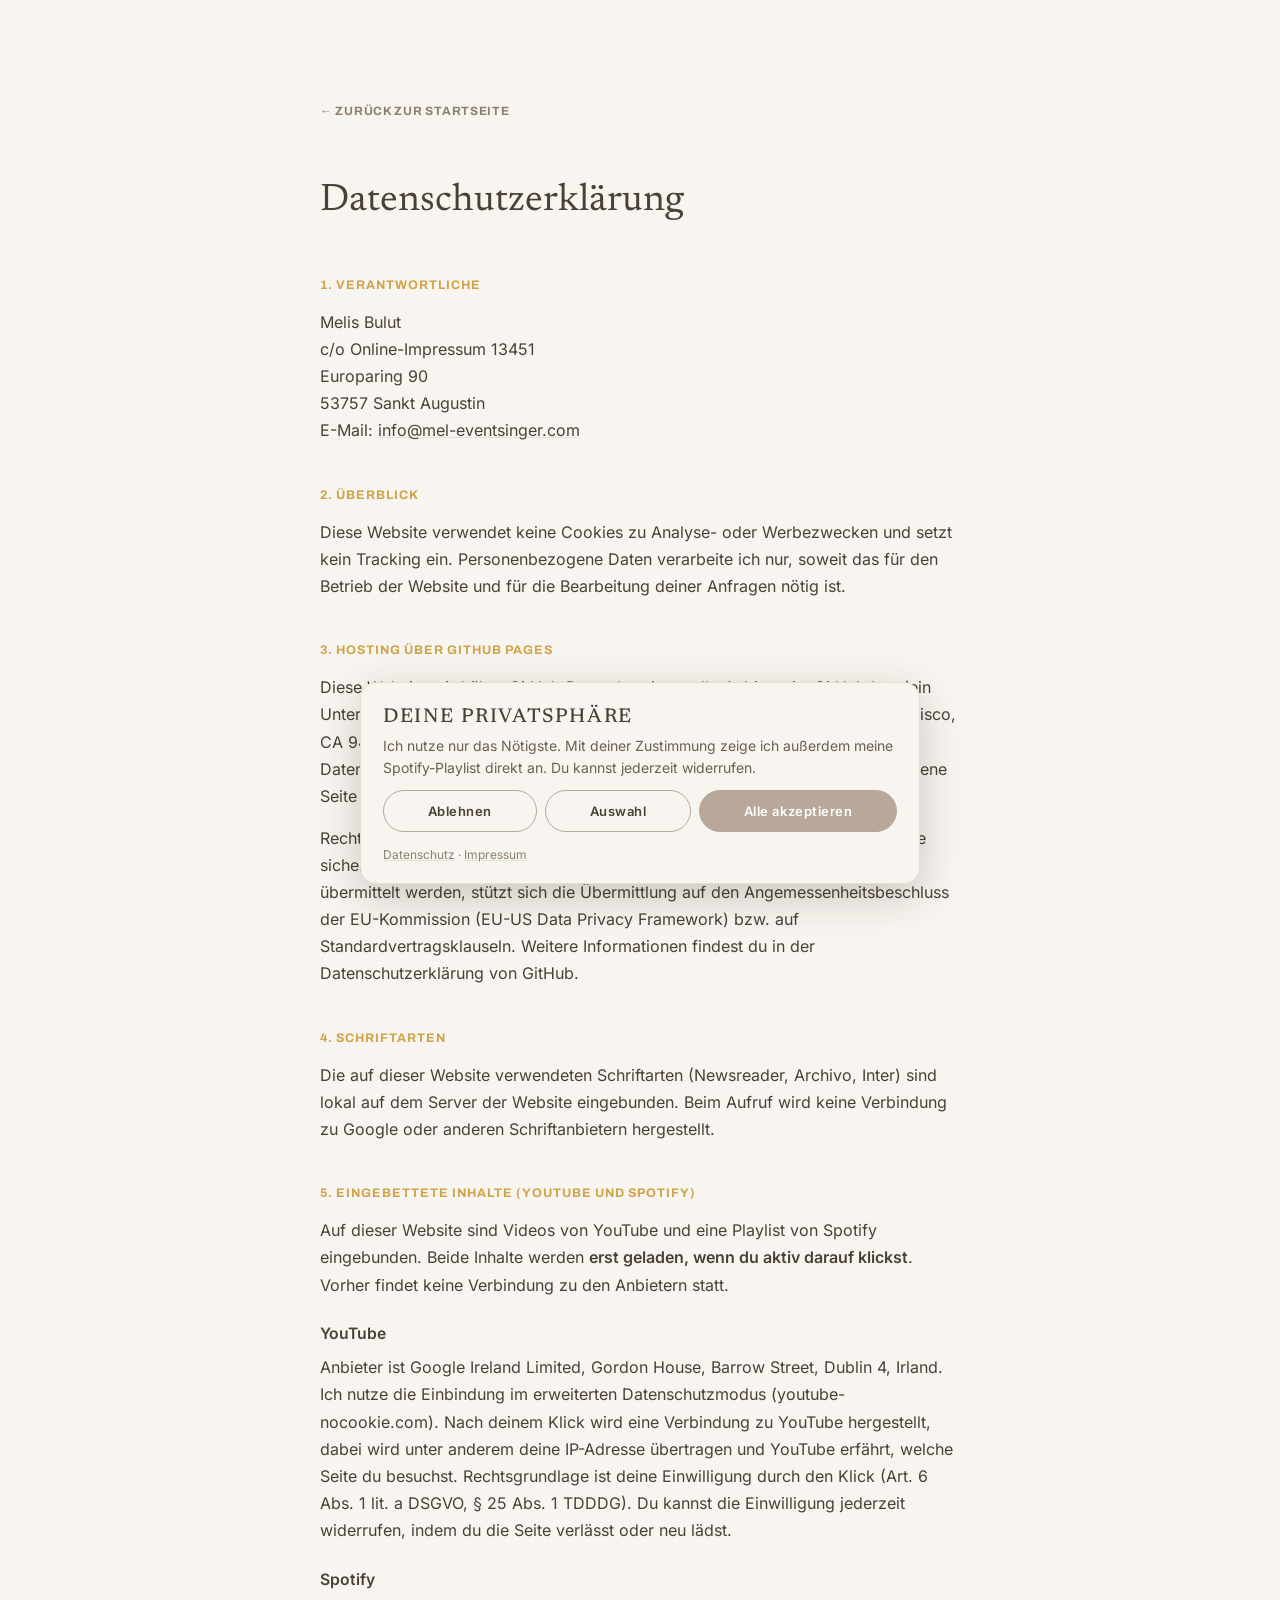
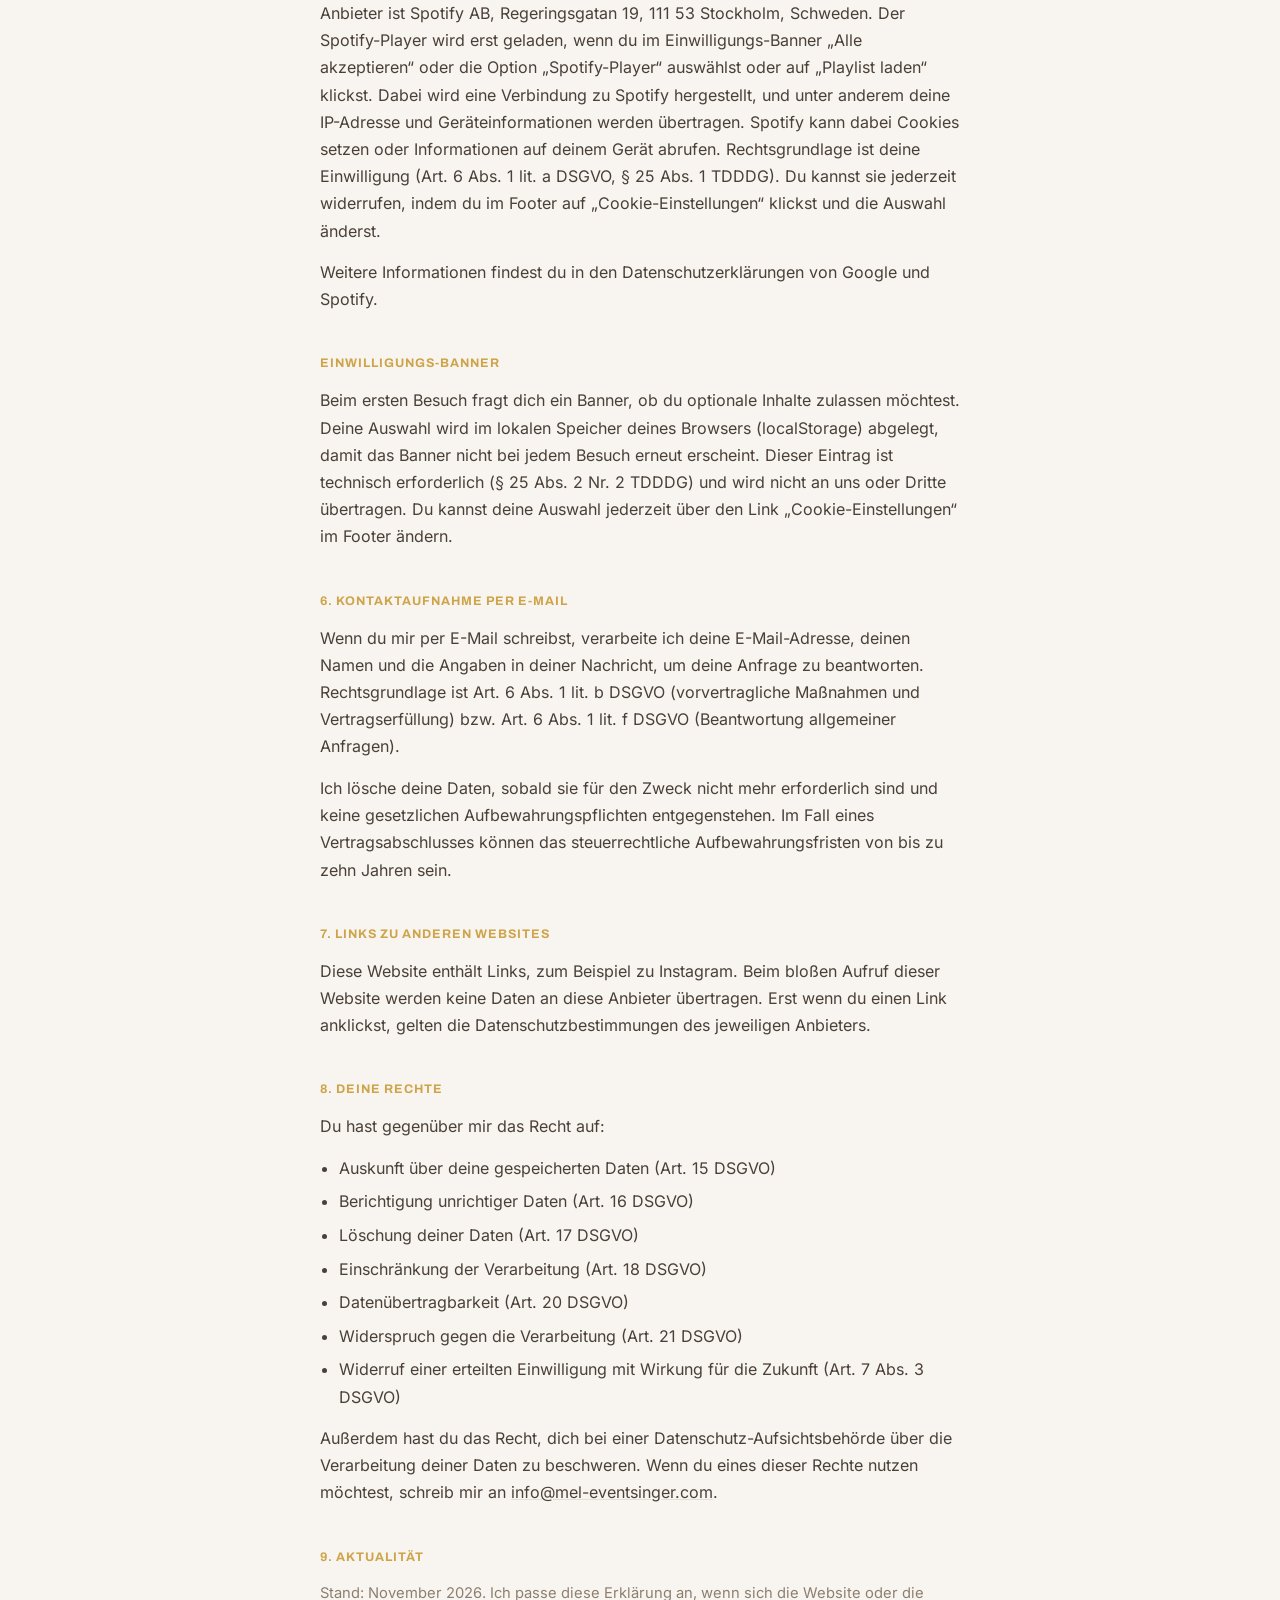
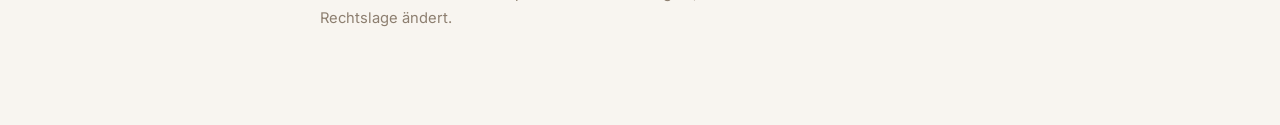
<file: datenschutz.html>
<!DOCTYPE html>
<html lang="de">
<head>
<meta charset="UTF-8">
<meta name="viewport" content="width=device-width, initial-scale=1.0">
<title>Datenschutzerklärung | Mel | Hochzeits- &amp; Eventsängerin</title>
<meta name="robots" content="noindex, follow">

<link rel="stylesheet" href="assets/fonts/fonts.css">

<style>
:root {
  --ink: #4a4038;
  --ivory: #f8f5f0;
  --ivory-dim: #e7ddd1;
  --taupe: #b8a899;
  --taupe-dark: #a3907d;
  --gold: #cea44a;
  --stone: #8d7f70;
  --line-on-light: rgba(74, 64, 56, 0.12);
  --font-display: "Newsreader", Georgia, serif;
  --font-body: "Inter", -apple-system, BlinkMacSystemFont, sans-serif;
  --font-accent: "Archivo", "Inter", sans-serif;
}
* { box-sizing: border-box; margin: 0; padding: 0; }
body {
  font-family: var(--font-body);
  background: var(--ivory);
  color: var(--ink);
  line-height: 1.7;
  -webkit-font-smoothing: antialiased;
  padding: 6rem 1.5rem 5rem;
}
.wrap {
  max-width: 640px;
  margin: 0 auto;
}
a { color: var(--ink); text-decoration: underline; text-decoration-color: var(--line-on-light); }
a:hover { color: var(--gold); }

.back-link {
  display: inline-flex;
  align-items: center;
  gap: 0.4em;
  font-family: var(--font-accent);
  font-size: 0.75rem;
  font-weight: 700;
  letter-spacing: 0.06em;
  text-transform: uppercase;
  color: var(--stone);
  text-decoration: none;
  margin-bottom: 3rem;
}
.back-link:hover { color: var(--gold); }

h1 {
  font-family: var(--font-display);
  font-weight: 400;
  font-size: clamp(1.9rem, 1.6rem + 1.2vw, 2.4rem);
  margin-bottom: 2.5rem;
}
h2 {
  font-family: var(--font-accent);
  font-size: 0.78rem;
  font-weight: 700;
  letter-spacing: 0.08em;
  text-transform: uppercase;
  color: var(--gold);
  margin-top: 2.5rem;
  margin-bottom: 0.8rem;
}
p { margin-bottom: 0.9rem; color: var(--ink); }
.muted { color: var(--stone); font-size: 0.92rem; }

.placeholder {
  background: var(--ivory-dim);
  border-left: 3px solid var(--gold);
  padding: 0.9rem 1.1rem;
  font-size: 0.92rem;
  color: var(--stone);
  margin: 0.6rem 0 1.4rem;
}
.placeholder strong { color: var(--ink); }

section:last-of-type { margin-bottom: 0; }
ul { margin: 0 0 0.9rem 1.2rem; }
li { margin-bottom: 0.4rem; }
h3 { font-family: var(--font-body); font-size: 0.98rem; font-weight: 600; margin: 1.4rem 0 0.4rem; }

</style>
</head>
<body>

<div class="wrap">
  <a class="back-link" href="/">&larr; Zurück zur Startseite</a>

  <h1>Datenschutzerklärung</h1>

  <section>
    <h2>1. Verantwortliche</h2>
    <p>
      Melis Bulut<br>
      c/o Online-Impressum 13451<br>
      Europaring 90<br>
      53757 Sankt Augustin<br>
      E-Mail: <a href="mailto:info@mel-eventsinger.com">info@mel-eventsinger.com</a>
    </p>
  </section>

  <section>
    <h2>2. Überblick</h2>
    <p>
      Diese Website verwendet keine Cookies zu Analyse- oder Werbezwecken und setzt kein
      Tracking ein. Personenbezogene Daten verarbeite ich nur, soweit das für den Betrieb
      der Website und für die Bearbeitung deiner Anfragen nötig ist.
    </p>
  </section>

  <section>
    <h2>3. Hosting über GitHub Pages</h2>
    <p>
      Diese Website wird über GitHub Pages bereitgestellt. Anbieter ist GitHub Inc.
      (ein Unternehmen der Microsoft Corporation), 88 Colin P. Kelly Jr. Street,
      San Francisco, CA 94107, USA. Beim Aufruf der Seite verarbeitet GitHub technisch
      notwendige Daten, vor allem deine IP-Adresse, Datum und Uhrzeit des Aufrufs,
      die aufgerufene Seite sowie Browser- und Systeminformationen (Server-Logfiles).
    </p>
    <p>
      Rechtsgrundlage ist Art. 6 Abs. 1 lit. f DSGVO. Mein berechtigtes Interesse ist
      die sichere und effiziente Bereitstellung der Website. Soweit Daten in die USA
      übermittelt werden, stützt sich die Übermittlung auf den Angemessenheitsbeschluss
      der EU-Kommission (EU-US Data Privacy Framework) bzw. auf Standardvertragsklauseln.
      Weitere Informationen findest du in der Datenschutzerklärung von GitHub.
    </p>
  </section>

  <section>
    <h2>4. Schriftarten</h2>
    <p>
      Die auf dieser Website verwendeten Schriftarten (Newsreader, Archivo, Inter) sind
      lokal auf dem Server der Website eingebunden. Beim Aufruf wird keine Verbindung
      zu Google oder anderen Schriftanbietern hergestellt.
    </p>
  </section>

  <section>
    <h2>5. Eingebettete Inhalte (YouTube und Spotify)</h2>
    <p>
      Auf dieser Website sind Videos von YouTube und eine Playlist von Spotify
      eingebunden. Beide Inhalte werden <strong>erst geladen, wenn du aktiv darauf klickst</strong>.
      Vorher findet keine Verbindung zu den Anbietern statt.
    </p>

    <h3>YouTube</h3>
    <p>
      Anbieter ist Google Ireland Limited, Gordon House, Barrow Street, Dublin 4, Irland.
      Ich nutze die Einbindung im erweiterten Datenschutzmodus (youtube-nocookie.com).
      Nach deinem Klick wird eine Verbindung zu YouTube hergestellt, dabei wird
      unter anderem deine IP-Adresse übertragen und YouTube erfährt, welche Seite
      du besuchst. Rechtsgrundlage ist deine Einwilligung durch den Klick
      (Art. 6 Abs. 1 lit. a DSGVO, § 25 Abs. 1 TDDDG). Du kannst die Einwilligung
      jederzeit widerrufen, indem du die Seite verlässt oder neu lädst.
    </p>

    <h3>Spotify</h3>
    <p>
      Anbieter ist Spotify AB, Regeringsgatan 19, 111 53 Stockholm, Schweden.
      Der Spotify-Player wird erst geladen, wenn du im Einwilligungs-Banner
      „Alle akzeptieren“ oder die Option „Spotify-Player“ auswählst oder auf
      „Playlist laden“ klickst. Dabei wird eine Verbindung zu Spotify
      hergestellt, und unter anderem deine IP-Adresse und Geräteinformationen
      werden übertragen. Spotify kann dabei Cookies setzen oder Informationen auf
      deinem Gerät abrufen. Rechtsgrundlage ist deine Einwilligung
      (Art. 6 Abs. 1 lit. a DSGVO, § 25 Abs. 1 TDDDG). Du kannst sie jederzeit
      widerrufen, indem du im Footer auf „Cookie-Einstellungen“ klickst und die
      Auswahl änderst.
    </p>
    <p>
      Weitere Informationen findest du in den Datenschutzerklärungen von Google
      und Spotify.
    </p>
  </section>

  <section>
    <h2>Einwilligungs-Banner</h2>
    <p>
      Beim ersten Besuch fragt dich ein Banner, ob du optionale Inhalte zulassen
      möchtest. Deine Auswahl wird im lokalen Speicher deines Browsers
      (localStorage) abgelegt, damit das Banner nicht bei jedem Besuch erneut erscheint.
      Dieser Eintrag ist technisch erforderlich (§ 25 Abs. 2 Nr. 2 TDDDG) und wird nicht
      an uns oder Dritte übertragen. Du kannst deine Auswahl jederzeit über den Link
      „Cookie-Einstellungen“ im Footer ändern.
    </p>
  </section>

  <section>
    <h2>6. Kontaktaufnahme per E-Mail</h2>
    <p>
      Wenn du mir per E-Mail schreibst, verarbeite ich deine E-Mail-Adresse, deinen
      Namen und die Angaben in deiner Nachricht, um deine Anfrage zu beantworten.
      Rechtsgrundlage ist Art. 6 Abs. 1 lit. b DSGVO (vorvertragliche Maßnahmen und
      Vertragserfüllung) bzw. Art. 6 Abs. 1 lit. f DSGVO (Beantwortung allgemeiner Anfragen).
    </p>
    <p>
      Ich lösche deine Daten, sobald sie für den Zweck nicht mehr erforderlich sind
      und keine gesetzlichen Aufbewahrungspflichten entgegenstehen. Im Fall eines
      Vertragsabschlusses können das steuerrechtliche Aufbewahrungsfristen von bis
      zu zehn Jahren sein.
    </p>
  </section>

  <section>
    <h2>7. Links zu anderen Websites</h2>
    <p>
      Diese Website enthält Links, zum Beispiel zu Instagram. Beim bloßen Aufruf
      dieser Website werden keine Daten an diese Anbieter übertragen. Erst wenn du
      einen Link anklickst, gelten die Datenschutzbestimmungen des jeweiligen Anbieters.
    </p>
  </section>

  <section>
    <h2>8. Deine Rechte</h2>
    <p>Du hast gegenüber mir das Recht auf:</p>
    <ul>
      <li>Auskunft über deine gespeicherten Daten (Art. 15 DSGVO)</li>
      <li>Berichtigung unrichtiger Daten (Art. 16 DSGVO)</li>
      <li>Löschung deiner Daten (Art. 17 DSGVO)</li>
      <li>Einschränkung der Verarbeitung (Art. 18 DSGVO)</li>
      <li>Datenübertragbarkeit (Art. 20 DSGVO)</li>
      <li>Widerspruch gegen die Verarbeitung (Art. 21 DSGVO)</li>
      <li>Widerruf einer erteilten Einwilligung mit Wirkung für die Zukunft (Art. 7 Abs. 3 DSGVO)</li>
    </ul>
    <p>
      Außerdem hast du das Recht, dich bei einer Datenschutz-Aufsichtsbehörde über die
      Verarbeitung deiner Daten zu beschweren. Wenn du eines dieser Rechte nutzen
      möchtest, schreib mir an <a href="mailto:info@mel-eventsinger.com">info@mel-eventsinger.com</a>.
    </p>
  </section>

  <section>
    <h2>9. Aktualität</h2>
    <p class="muted">Stand: November 2026. Ich passe diese Erklärung an, wenn sich die Website oder die Rechtslage ändert.</p>
  </section>

</div>

<script src="consent.js" defer></script>
</body>
</html>
</file>
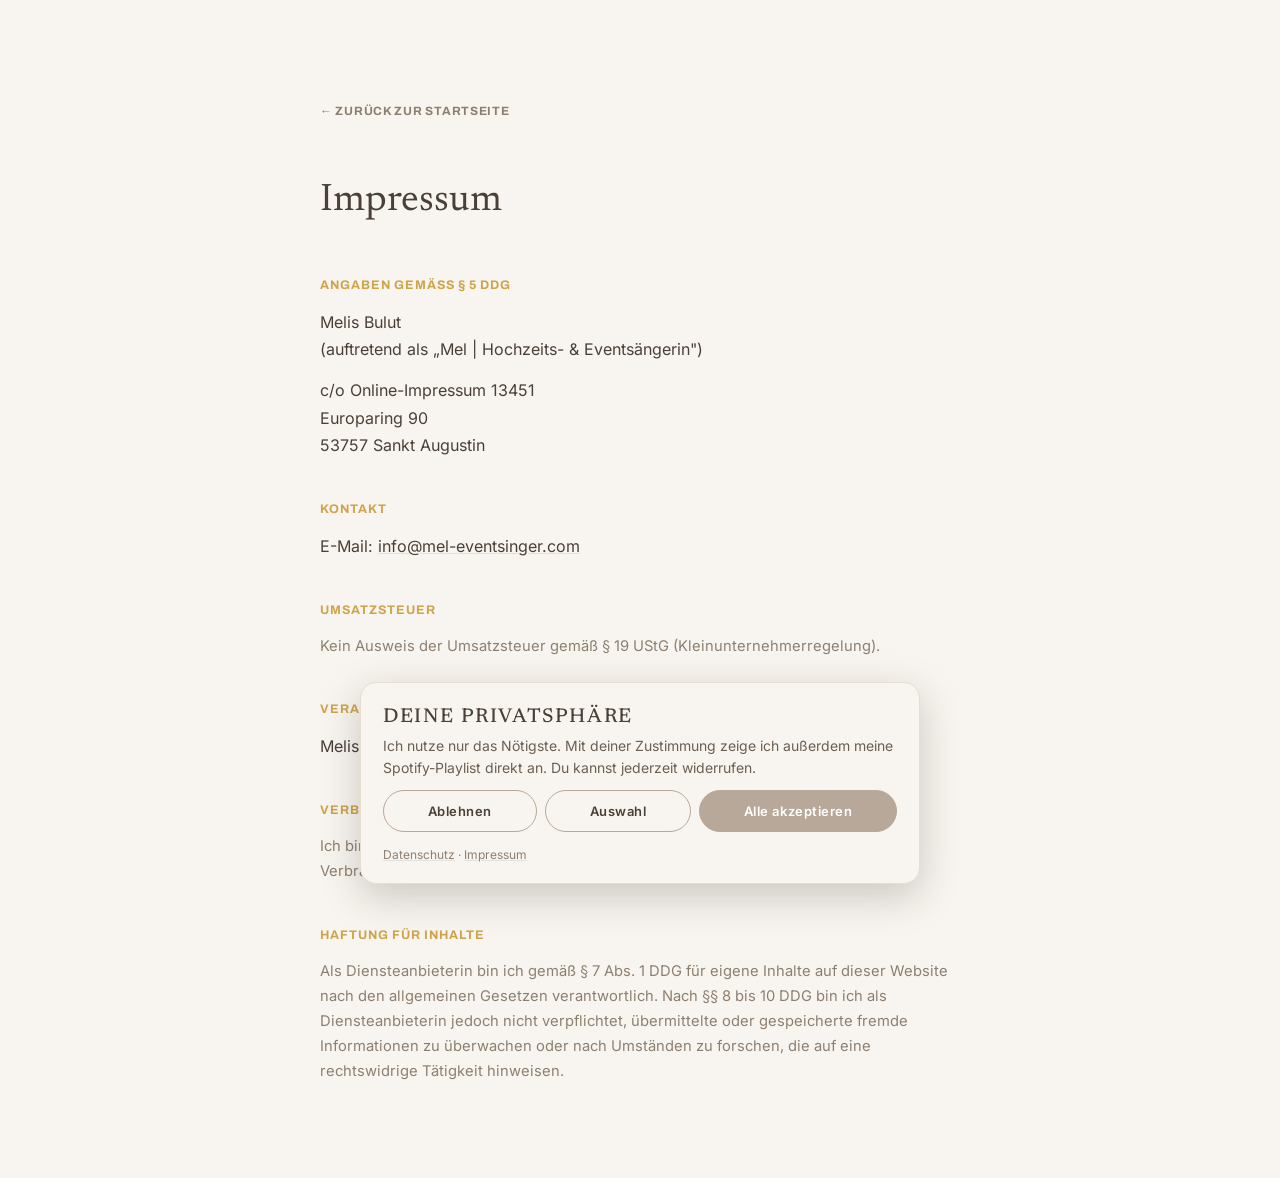
<file: impressum.html>
<!DOCTYPE html>
<html lang="de">
<head>
<meta charset="UTF-8">
<meta name="viewport" content="width=device-width, initial-scale=1.0">
<title>Impressum | Mel | Hochzeits- &amp; Eventsängerin</title>
<meta name="robots" content="noindex, follow">

<link rel="stylesheet" href="assets/fonts/fonts.css">

<style>
:root {
  --ink: #4a4038;
  --ivory: #f8f5f0;
  --ivory-dim: #e7ddd1;
  --taupe: #b8a899;
  --taupe-dark: #a3907d;
  --gold: #cea44a;
  --stone: #8d7f70;
  --line-on-light: rgba(74, 64, 56, 0.12);
  --font-display: "Newsreader", Georgia, serif;
  --font-body: "Inter", -apple-system, BlinkMacSystemFont, sans-serif;
  --font-accent: "Archivo", "Inter", sans-serif;
}
* { box-sizing: border-box; margin: 0; padding: 0; }
body {
  font-family: var(--font-body);
  background: var(--ivory);
  color: var(--ink);
  line-height: 1.7;
  -webkit-font-smoothing: antialiased;
  padding: 6rem 1.5rem 5rem;
}
.wrap {
  max-width: 640px;
  margin: 0 auto;
}
a { color: var(--ink); text-decoration: underline; text-decoration-color: var(--line-on-light); }
a:hover { color: var(--gold); }

.back-link {
  display: inline-flex;
  align-items: center;
  gap: 0.4em;
  font-family: var(--font-accent);
  font-size: 0.75rem;
  font-weight: 700;
  letter-spacing: 0.06em;
  text-transform: uppercase;
  color: var(--stone);
  text-decoration: none;
  margin-bottom: 3rem;
}
.back-link:hover { color: var(--gold); }

h1 {
  font-family: var(--font-display);
  font-weight: 400;
  font-size: clamp(1.9rem, 1.6rem + 1.2vw, 2.4rem);
  margin-bottom: 2.5rem;
}
h2 {
  font-family: var(--font-accent);
  font-size: 0.78rem;
  font-weight: 700;
  letter-spacing: 0.08em;
  text-transform: uppercase;
  color: var(--gold);
  margin-top: 2.5rem;
  margin-bottom: 0.8rem;
}
p { margin-bottom: 0.9rem; color: var(--ink); }
.muted { color: var(--stone); font-size: 0.92rem; }

.placeholder {
  background: var(--ivory-dim);
  border-left: 3px solid var(--gold);
  padding: 0.9rem 1.1rem;
  font-size: 0.92rem;
  color: var(--stone);
  margin: 0.6rem 0 1.4rem;
}
.placeholder strong { color: var(--ink); }

section:last-of-type { margin-bottom: 0; }
</style>
</head>
<body>

<div class="wrap">
  <a class="back-link" href="/">&larr; Zurück zur Startseite</a>

  <h1>Impressum</h1>

  <section>
    <h2>Angaben gemäß § 5 DDG</h2>
    <p>
      Melis Bulut<br>
      (auftretend als „Mel | Hochzeits- &amp; Eventsängerin")
    </p>

    <p>
      c/o Online-Impressum 13451<br>
      Europaring 90<br>
      53757 Sankt Augustin
    </p>
  </section>

  <section>
    <h2>Kontakt</h2>
    <p>
      E-Mail: <a href="mailto:info@mel-eventsinger.com">info@mel-eventsinger.com</a>
    </p>
  </section>

  <section>
    <h2>Umsatzsteuer</h2>
    <p class="muted">
      Kein Ausweis der Umsatzsteuer gemäß § 19 UStG (Kleinunternehmerregelung).
    </p>
  </section>

  <section>
    <h2>Verantwortlich für den Inhalt</h2>
    <p>Melis Bulut, Anschrift wie oben.</p>
  </section>

  <section>
    <h2>Verbraucherstreitbeilegung</h2>
    <p class="muted">
      Ich bin nicht verpflichtet und nicht bereit, an Streitbeilegungsverfahren vor einer
      Verbraucherschlichtungsstelle teilzunehmen.
    </p>
  </section>

  <section>
    <h2>Haftung für Inhalte</h2>
    <p class="muted">
      Als Diensteanbieterin bin ich gemäß § 7 Abs. 1 DDG für eigene Inhalte auf dieser Website
      nach den allgemeinen Gesetzen verantwortlich. Nach §§ 8 bis 10 DDG bin ich als
      Diensteanbieterin jedoch nicht verpflichtet, übermittelte oder gespeicherte fremde
      Informationen zu überwachen oder nach Umständen zu forschen, die auf eine rechtswidrige
      Tätigkeit hinweisen.
    </p>
  </section>

</div>

<script src="consent.js" defer></script>
</body>
</html>
</file>
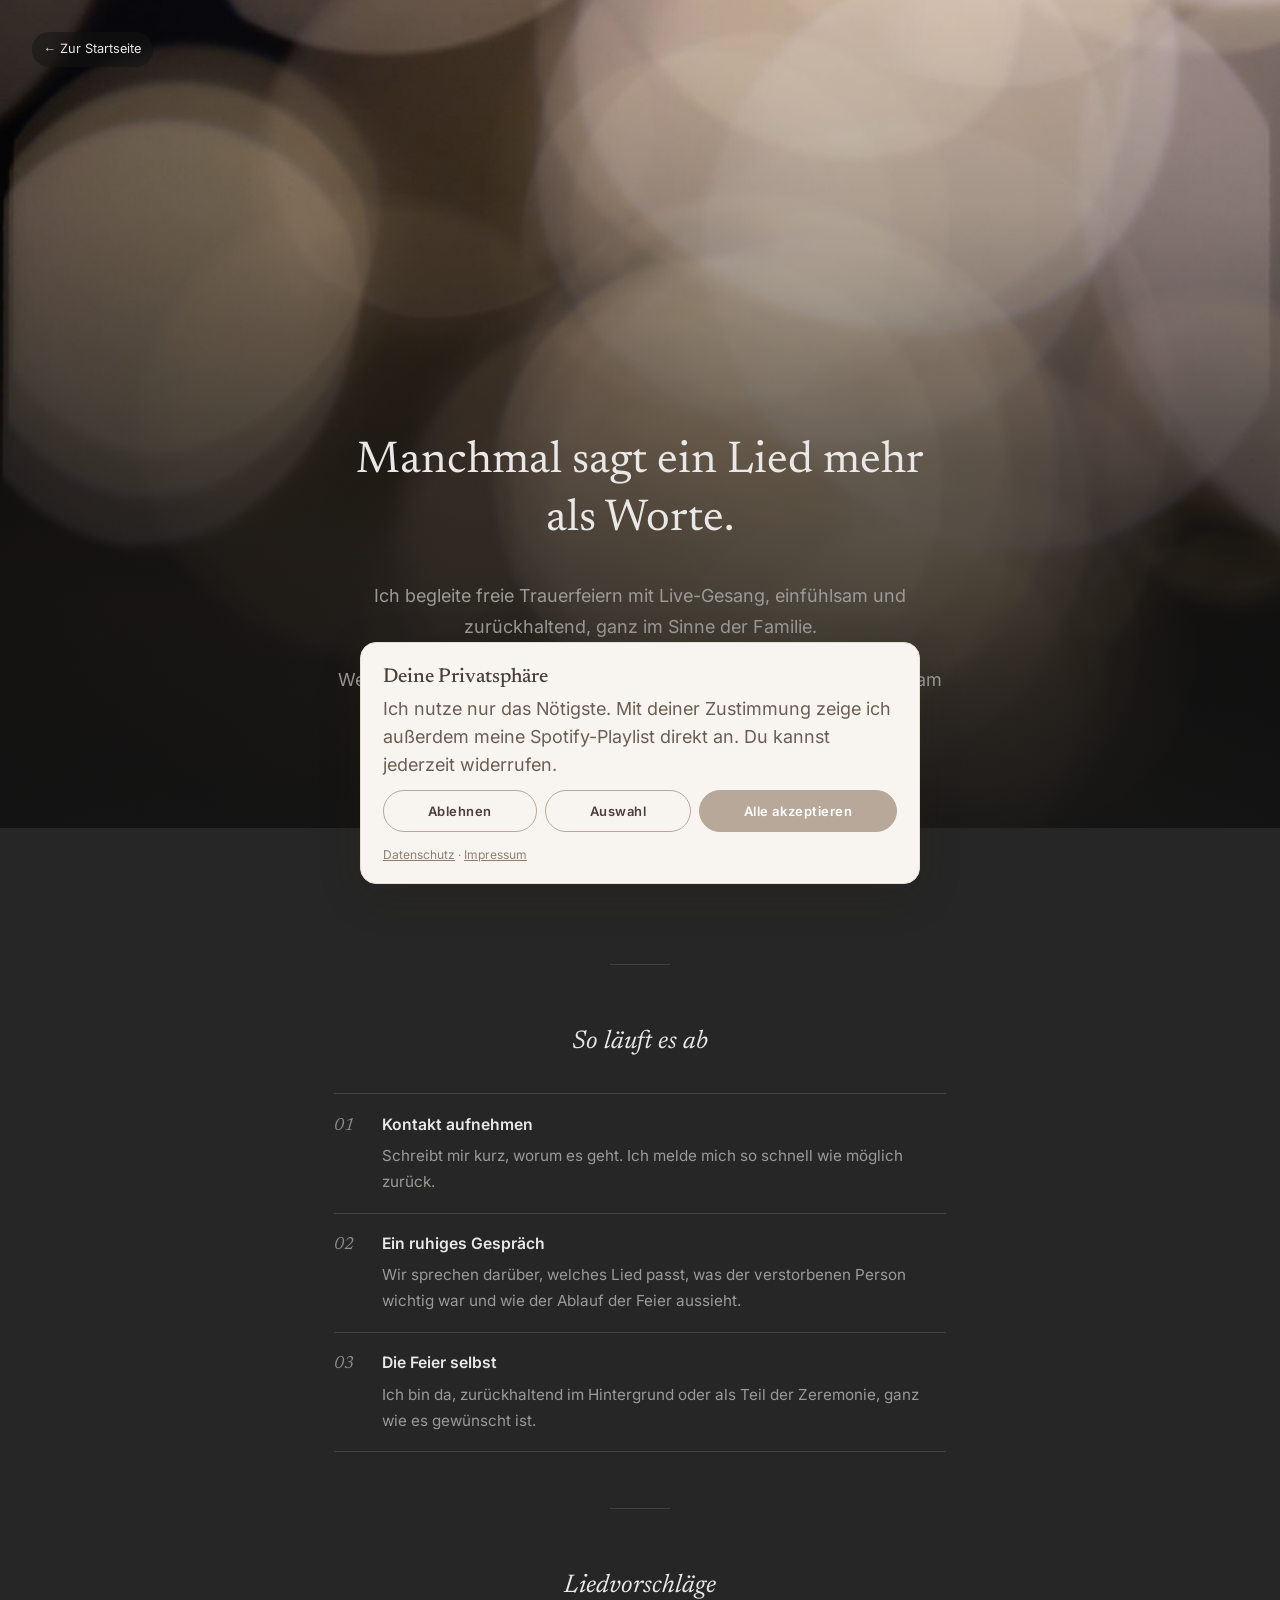
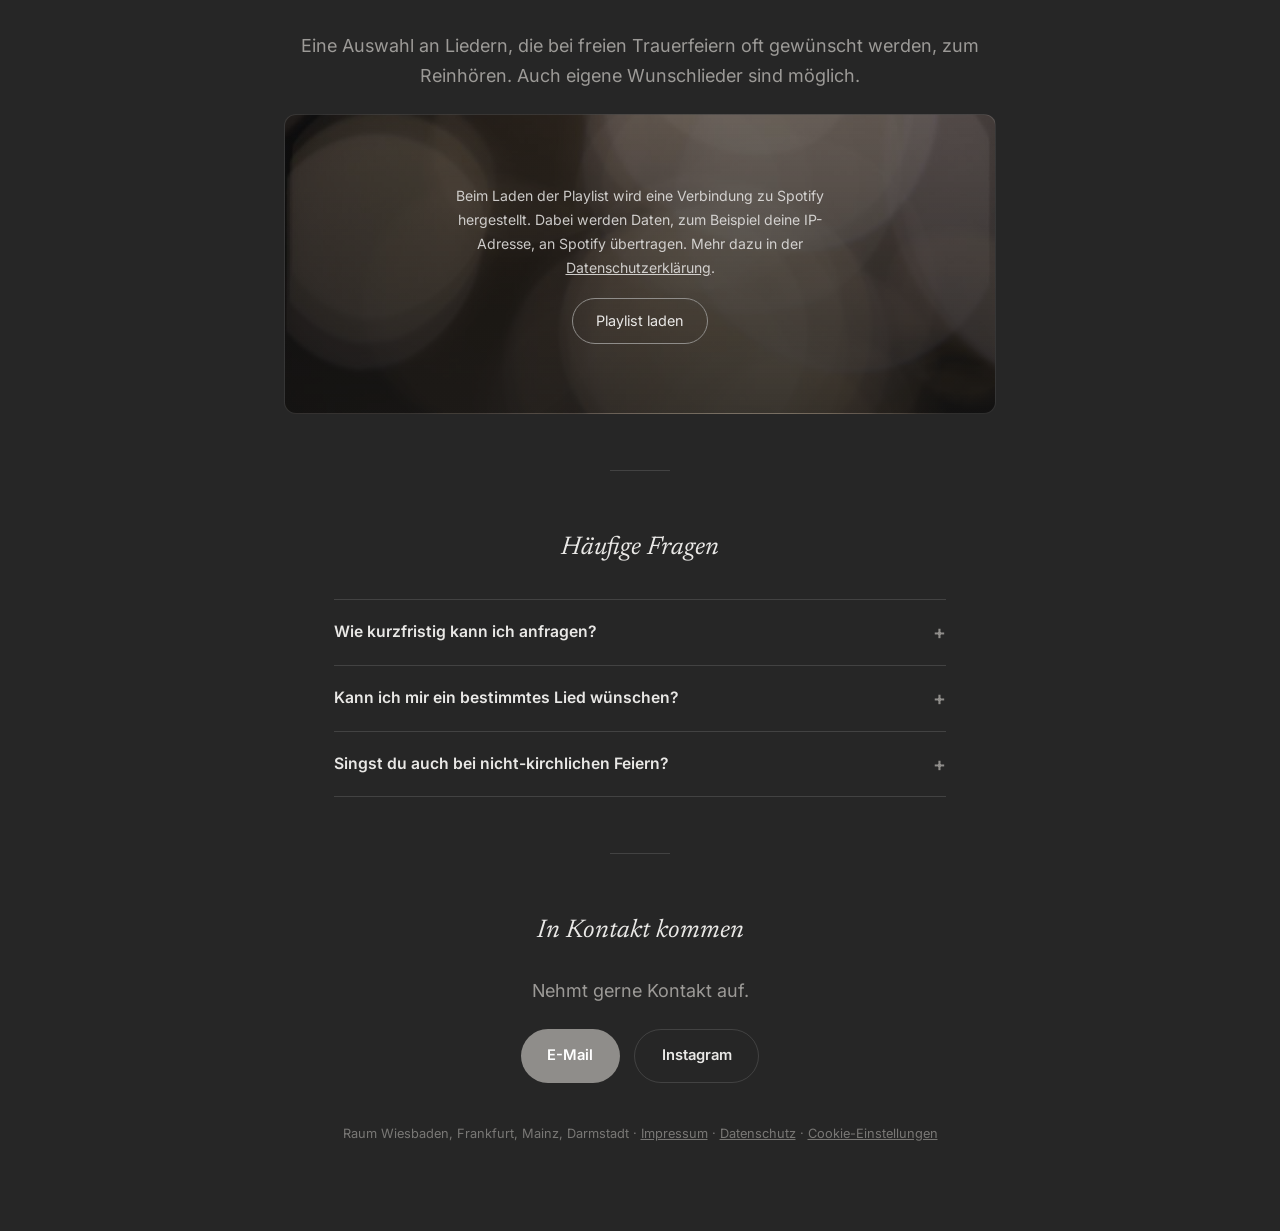
<file: trauerfeier.html>
<!DOCTYPE html>
<html lang="de">
<head>
<meta charset="UTF-8">
<meta name="viewport" content="width=device-width, initial-scale=1.0">
<title>Musikalische Begleitung bei Trauerfeiern | Mel</title>
<meta name="description" content="Musikalische Begleitung bei freien Trauerfeiern im Raum Wiesbaden, Frankfurt, Mainz und Darmstadt. Live-Gesang, einfühlsam und respektvoll.">

<link rel="stylesheet" href="assets/fonts/fonts.css">

<style>
  :root {
    --bg: #262626;
    --bg-dim: #1f1f1f;
    --text: #e9e8e6;
    --text-muted: #9c9a97;
    --line: rgba(233, 232, 230, 0.14);
    --accent: #8f8d8a;
  }
  * { box-sizing: border-box; margin: 0; padding: 0; }
  html { scroll-behavior: smooth; }
  body {
    font-family: 'Inter', -apple-system, sans-serif;
    background: var(--bg);
    color: var(--text);
    line-height: 1.7;
    -webkit-font-smoothing: antialiased;
  }
  .wrap {
    position: relative;
    max-width: 560px;
    margin: 0 auto;
    padding: clamp(2.5rem, 5vw, 4.5rem) 1.5rem clamp(2.5rem, 5vw, 4.5rem);
  }
  .center { text-align: center; }

  @media (min-width: 860px) {
    .wrap { max-width: 660px; }
  }

  /* ---- Hero ---- */
  .hero {
    position: relative;
    min-height: 92svh;
    display: flex;
    align-items: flex-end;
    overflow: hidden;
    background: var(--bg-dim);
  }
  .hero__image {
    position: absolute;
    inset: 0;
    width: 100%;
    height: 100%;
    object-fit: cover;
    object-position: center 30%;
  }
  .hero__scrim {
    position: absolute;
    inset: 0;
    background: linear-gradient(0deg, rgba(20,20,20,0.94) 0%, rgba(20,20,20,0.6) 45%, rgba(20,20,20,0.25) 75%, rgba(20,20,20,0.1) 100%);
  }
  .hero__content {
    position: relative;
    z-index: 2;
    max-width: 560px;
    margin: 0 auto;
    width: 100%;
    padding: 2rem 1.5rem clamp(3rem, 7vw, 5rem);
    text-align: center;
  }
  @media (min-width: 860px) {
    .hero__content { max-width: 660px; }
  }
  a.back-link--hero {
    position: absolute;
    top: clamp(1.2rem, 3vw, 2rem);
    left: clamp(1.2rem, 3vw, 2rem);
    z-index: 3;
    color: var(--text);
    margin-bottom: 0;
    background: rgba(20, 20, 20, 0.55);
    backdrop-filter: blur(6px);
    -webkit-backdrop-filter: blur(6px);
    padding: 0.5em 0.9em;
    border-radius: 999px;
    border-bottom: none;
  }
  a.back-link--hero:hover { background: rgba(20, 20, 20, 0.75); color: var(--text); }

  .back-link {
    display: inline-block;
    font-size: 0.8rem;
    color: var(--text-muted);
    text-decoration: none;
    margin-bottom: 3.5rem;
    border-bottom: 1px solid var(--line);
    padding-bottom: 0.2em;
  }
  .back-link:hover { color: var(--text); }

  h1 {
    font-family: 'Newsreader', Georgia, serif;
    font-weight: 400;
    font-size: clamp(1.8rem, 3.2vw + 1rem, 2.8rem);
    line-height: 1.3;
    margin-bottom: 2rem;
    position: relative;
  }
  h2 {
    font-family: 'Newsreader', Georgia, serif;
    font-weight: 400;
    font-style: italic;
    font-size: clamp(1.3rem, 1vw + 1rem, 1.6rem);
    margin-bottom: 1.4rem;
    color: var(--text);
  }

  p {
    color: var(--text-muted);
    font-size: clamp(1.02rem, 0.3vw + 0.95rem, 1.12rem);
    margin-bottom: 1.4rem;
  }

  .quiet-line {
    width: 60px;
    height: 1px;
    background: var(--line);
    margin: 3.5rem auto;
  }

  section { margin-bottom: 1rem; }

  .breakout {
    position: relative;
    left: 50%;
    right: 50%;
    margin-left: -50vw;
    margin-right: -50vw;
    width: 100vw;
  }
  .breakout__inner {
    max-width: 760px;
    margin: 0 auto;
    padding: 0 1.5rem;
  }

  .spotify-consent {
    display: flex;
    flex-direction: column;
    align-items: center;
    justify-content: center;
    gap: 1.1rem;
    min-height: 220px;
    padding: 2rem 1.5rem;
    background: var(--bg-dim);
    border: 1px solid var(--line);
    border-radius: 12px;
    text-align: center;
  }
  .spotify-consent p {
    max-width: 46ch;
    margin: 0;
    font-size: 0.88rem;
    color: var(--text-muted);
  }
  .spotify-consent a { color: inherit; }
  .spotify-consent button {
    cursor: pointer;
    font: inherit;
    font-size: 0.9rem;
    padding: 0.7em 1.6em;
    border-radius: 999px;
    border: 1px solid var(--accent);
    background: transparent;
    color: var(--text);
  }
  .spotify-consent button:hover { background: rgba(233, 232, 230, 0.08); }
  /* Vorschaubild: lokales Foto mit dunklem Verlauf, es wird nichts von Spotify geladen */
  .spotify-consent {
    min-height: 300px;
    background: linear-gradient(rgba(20,20,20,0.6), rgba(20,20,20,0.82)), url("assets/images/playlist-preview-trauer.jpg") center 30% / cover no-repeat;
  }
  .spotify-consent p { color: rgba(233, 232, 230, 0.85); }

  .steps {
    list-style: none;
    margin-top: 1.8rem;
  }
  .steps li {
    display: grid;
    grid-template-columns: 2rem 1fr;
    gap: 1rem;
    padding: 1.1rem 0;
    border-top: 1px solid var(--line);
    text-align: left;
  }
  .steps li:last-child { border-bottom: 1px solid var(--line); }
  .steps .num {
    font-family: 'Newsreader', Georgia, serif;
    font-style: italic;
    color: var(--accent);
    font-size: 1.1rem;
  }
  .steps h3 {
    font-family: 'Inter', sans-serif;
    font-weight: 600;
    font-size: 0.98rem;
    color: var(--text);
    margin-bottom: 0.3em;
  }
  .steps p { margin-bottom: 0; font-size: 0.95rem; }

  .faq {
    text-align: left;
    margin-top: 1.8rem;
  }
  .faq details {
    border-top: 1px solid var(--line);
    padding: 1rem 0;
  }
  .faq details:last-child { border-bottom: 1px solid var(--line); }
  .faq summary {
    cursor: pointer;
    font-weight: 600;
    font-size: 0.98rem;
    color: var(--text);
    list-style: none;
    display: flex;
    justify-content: space-between;
    align-items: center;
    gap: 1rem;
  }
  .faq summary::-webkit-details-marker { display: none; }
  .faq summary::after {
    content: "+";
    color: var(--accent);
    font-size: 1.2rem;
    flex-shrink: 0;
  }
  .faq details[open] summary::after { content: "\2013"; }
  .faq p {
    margin-top: 0.7rem;
    margin-bottom: 0;
    font-size: 0.95rem;
  }

  a.contact {
    display: inline-flex;
    align-items: center;
    gap: 0.5em;
    padding: 0.9em 1.8em;
    border-radius: 999px;
    text-decoration: none;
    font-size: 0.92rem;
    font-weight: 600;
    transition: opacity 0.3s ease, transform 0.3s ease;
  }
  a.contact:hover { opacity: 0.85; transform: translateY(-1px); }
  a.contact--primary {
    background: var(--accent);
    color: #fff;
  }
  a.contact--secondary {
    background: transparent;
    color: var(--text);
    border: 1px solid var(--line);
  }
  .contact-actions {
    display: flex;
    flex-wrap: wrap;
    gap: 0.9rem;
    justify-content: center;
    margin-top: 0.5rem;
  }

  .footer-note {
    margin-top: 2.5rem;
    font-size: 0.8rem;
    color: var(--text-muted);
    opacity: 0.7;
  }
</style>
</head>
<body>

<section class="hero">
  <img class="hero__image" src="assets/images/trauerfeier-hero.jpg" alt="" loading="eager">
  <div class="hero__scrim"></div>
  <a class="back-link back-link--hero" href="index.html">&larr; Zur Startseite</a>
  <div class="hero__content">
    <h1>Manchmal sagt ein Lied mehr als Worte.</h1>
    <p>
      Ich begleite freie Trauerfeiern mit Live-Gesang, einfühlsam und
      zurückhaltend, ganz im Sinne der Familie.
    </p>
    <p>
      Welches Lied und welcher Rahmen passen, besprechen wir gemeinsam und
      in Ruhe.
    </p>
  </div>
</section>

<div class="wrap">

  <div class="quiet-line" aria-hidden="true"></div>

  <section>
    <h2 class="center">So läuft es ab</h2>
    <ol class="steps">
      <li>
        <span class="num">01</span>
        <div>
          <h3>Kontakt aufnehmen</h3>
          <p>Schreibt mir kurz, worum es geht. Ich melde mich so schnell wie möglich zurück.</p>
        </div>
      </li>
      <li>
        <span class="num">02</span>
        <div>
          <h3>Ein ruhiges Gespräch</h3>
          <p>Wir sprechen darüber, welches Lied passt, was der verstorbenen Person wichtig war und wie der Ablauf der Feier aussieht.</p>
        </div>
      </li>
      <li>
        <span class="num">03</span>
        <div>
          <h3>Die Feier selbst</h3>
          <p>Ich bin da, zurückhaltend im Hintergrund oder als Teil der Zeremonie, ganz wie es gewünscht ist.</p>
        </div>
      </li>
    </ol>
  </section>

  <div class="quiet-line" aria-hidden="true"></div>

  <section class="breakout center">
    <div class="breakout__inner">
      <h2>Liedvorschläge</h2>
      <p>
        Eine Auswahl an Liedern, die bei freien Trauerfeiern oft gewünscht
        werden, zum Reinhören. Auch eigene Wunschlieder sind möglich.
      </p>
      <div class="spotify-consent" data-src="https://open.spotify.com/embed/playlist/1JxwooIDq1NekwBi3igZTp?utm_source=generator&theme=0" data-radius="12px">
        <p>Beim Laden der Playlist wird eine Verbindung zu Spotify hergestellt. Dabei werden Daten, zum Beispiel deine IP-Adresse, an Spotify übertragen. Mehr dazu in der <a href="datenschutz.html">Datenschutzerklärung</a>.</p>
        <button type="button">Playlist laden</button>
      </div>
    </div>
  </section>

  <div class="quiet-line" aria-hidden="true"></div>

  <section>
    <h2 class="center">Häufige Fragen</h2>
    <div class="faq">
      <details>
        <summary>Wie kurzfristig kann ich anfragen?</summary>
        <p>Jede Situation ist anders. Wie kurzfristig eine Begleitung möglich ist, kläre ich gerne im persönlichen Gespräch mit euch, auch bei wenig Vorlauf lohnt sich eine Anfrage.</p>
      </details>
      <details>
        <summary>Kann ich mir ein bestimmtes Lied wünschen?</summary>
        <p>Ja, gerne. Wir sprechen gemeinsam durch, welches Lied passt oder welches der verstorbenen Person wichtig war.</p>
      </details>
      <details>
        <summary>Singst du auch bei nicht-kirchlichen Feiern?</summary>
        <p>Ja. Ich begleite ausschließlich freie, weltliche Trauerfeiern.</p>
      </details>
    </div>
  </section>

  <div class="quiet-line" aria-hidden="true"></div>

  <div class="center">
    <h2>In Kontakt kommen</h2>
    <p>Nehmt gerne Kontakt auf.</p>
    <div class="contact-actions">
      <a class="contact contact--primary" href="mailto:info@mel-eventsinger.com?subject=Anfrage%20Trauerfeier">
        E-Mail
      </a>
      <a class="contact contact--secondary" href="https://instagram.com/mel_eventsinger" target="_blank" rel="noopener">
        Instagram
      </a>
    </div>
    <p class="footer-note">Raum Wiesbaden, Frankfurt, Mainz, Darmstadt · <a href="impressum.html" style="color:inherit">Impressum</a> · <a href="datenschutz.html" style="color:inherit">Datenschutz</a> · <a href="#" data-consent-open style="color:inherit">Cookie-Einstellungen</a></p>
  </div>
</div>

<script>
document.querySelectorAll('.spotify-consent').forEach(function (box) {
  var btn = box.querySelector('button');
  if (!btn) return;
  btn.addEventListener('click', function () {
    var iframe = document.createElement('iframe');
    iframe.src = box.dataset.src;
    iframe.width = '100%';
    iframe.height = '352';
    iframe.title = 'Spotify Playlist';
    iframe.style.borderRadius = box.dataset.radius || '12px';
    iframe.setAttribute('frameborder', '0');
    iframe.setAttribute('allowfullscreen', '');
    iframe.setAttribute('allow', 'autoplay; clipboard-write; encrypted-media; fullscreen; picture-in-picture');
    box.replaceWith(iframe);
  });
});
</script>
<script src="consent.js" defer></script>
</body>
</html>
</file>
<file: assets/fonts/fonts.css>
/* Lokal gehostete Schriften (Newsreader, Archivo, Inter), SIL Open Font License */
@font-face {
  font-family: "Newsreader";
  font-style: normal;
  font-weight: 400;
  font-display: swap;
  src: url("newsreader-latin-400-normal.woff2") format("woff2");
}
@font-face {
  font-family: "Newsreader";
  font-style: italic;
  font-weight: 400;
  font-display: swap;
  src: url("newsreader-latin-400-italic.woff2") format("woff2");
}
@font-face {
  font-family: "Newsreader";
  font-style: normal;
  font-weight: 500;
  font-display: swap;
  src: url("newsreader-latin-500-normal.woff2") format("woff2");
}
@font-face {
  font-family: "Newsreader";
  font-style: italic;
  font-weight: 500;
  font-display: swap;
  src: url("newsreader-latin-500-italic.woff2") format("woff2");
}
@font-face {
  font-family: "Archivo";
  font-style: normal;
  font-weight: 700;
  font-display: swap;
  src: url("archivo-latin-700-normal.woff2") format("woff2");
}
@font-face {
  font-family: "Archivo";
  font-style: normal;
  font-weight: 800;
  font-display: swap;
  src: url("archivo-latin-800-normal.woff2") format("woff2");
}
@font-face {
  font-family: "Archivo";
  font-style: normal;
  font-weight: 900;
  font-display: swap;
  src: url("archivo-latin-900-normal.woff2") format("woff2");
}
@font-face {
  font-family: "Inter";
  font-style: normal;
  font-weight: 400;
  font-display: swap;
  src: url("inter-latin-400-normal.woff2") format("woff2");
}
@font-face {
  font-family: "Inter";
  font-style: normal;
  font-weight: 500;
  font-display: swap;
  src: url("inter-latin-500-normal.woff2") format("woff2");
}
@font-face {
  font-family: "Inter";
  font-style: normal;
  font-weight: 600;
  font-display: swap;
  src: url("inter-latin-600-normal.woff2") format("woff2");
}
</file>
